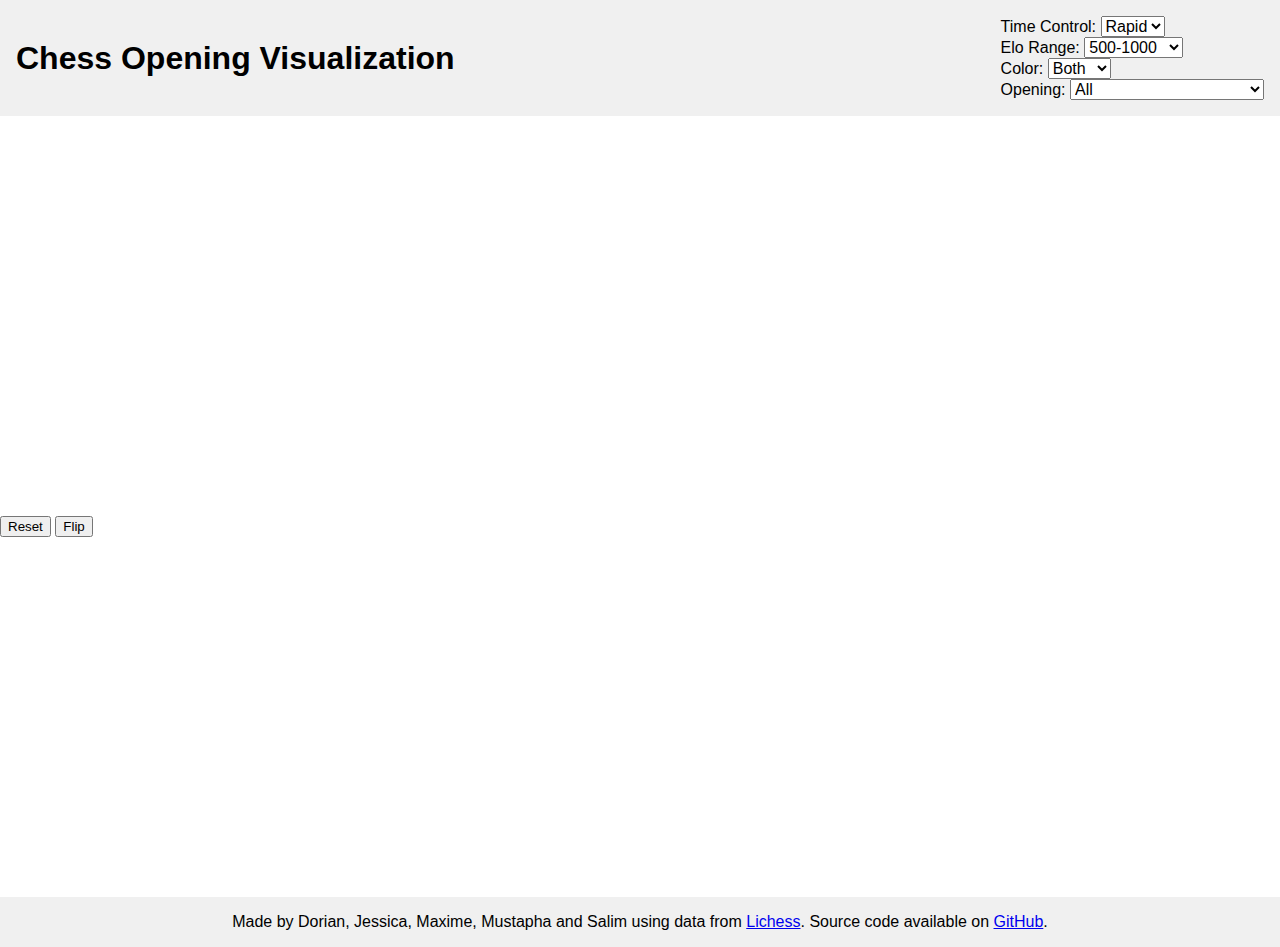
<file: index.html>
<!DOCTYPE html>

<html lang="en">
	<head>
		<meta charset="UTF-8" />
		<meta name="viewport" content="width=device-width, initial-scale=1.0" />

		<title>Chess opening visualization</title>

		<link rel="stylesheet" href="css/style.css" />
		<link rel="stylesheet" href="css/chessboard.css" />

		<script src="https://d3js.org/d3.v7.min.js"></script>
		<script src="js/script.js" type="module" defer></script>
	</head>

	<body>
		<header>
			<h1>Chess Opening Visualization</h1>
			<nav>
				<div>
					<div>
						<label for="time_control">Time Control:</label>
						<select id="time_control">
							<option value="rapid">Rapid</option>
							<option value="blitz">Blitz</option>
							<option value="bullet">Bullet</option>
						</select>
					</div>
					<div>
						<label for="elo">Elo Range:</label>
						<select id="elo">
							<option value="500-1000">500-1000</option>
							<option value="1000-1500">1000-1500</option>
							<option value="1500-2000">1500-2000</option>
							<option value="2000+">2000+</option>
						</select>
					</div>
					<div>
						<label for="color">Color:</label>
						<select id="color">
							<option value="0">Both</option>
							<option value="1">White</option>
							<option value="2">Black</option>
						</select>
					</div>
					<div>
						<label for="opening">Opening:</label>
						<select id="opening">
							<option value="All">All</option>
							<option value="Sicilian Defense">Sicilian Defense</option>
							<option value="French Defense">French Defense</option>
							<option value="Caro-Kann Defense">Caro-Kann Defense</option>
							<option value="Scandinavian Defense">Scandinavian Defense</option>
							<option value="Alekhine Defense">Alekhine Defense</option>
							<option value="Pirc Defense">Pirc Defense</option>
							<option value="Modern Defense">Modern Defense</option>
							<option value="Dutch Defense">Dutch Defense</option>
							<option value="Philidor Defense">Philidor Defense</option>
							<option value="Petrov's Defense">Petrov's Defense</option>
							<option value="Italian Game">Italian Game</option>
							<option value="Ruy Lopez">Ruy Lopez</option>
							<option value="Scotch Game">Scotch Game</option>
							<option value="Four Knights Game">Four Knights Game</option>
							<option value="Vienna Game">Vienna Game</option>
							<option value="King's Gambit">King's Gambit</option>
							<option value="English Opening">English Opening</option>
							<option value="Queen's Gambit">Queen's Gambit</option>
							<option value="Slav Defense">Slav Defense</option>
							<option value="Semi-Slav Defense">Semi-Slav Defense</option>
							<option value="Nimzo-Indian Defense">Nimzo-Indian Defense</option>
							<option value="Queen's Indian Defense">Queen's Indian Defense</option>
							<option value="Bogo-Indian Defense">Bogo-Indian Defense</option>
							<option value="King's Indian Defense">King's Indian Defense</option>
							<option value="Grunfeld Defense">Grünfeld Defense</option>
							<option value="Benoni Defense">Benoni Defense</option>
							<option value="Benko Gambit">Benko Gambit</option>
							<option value="London System">London System</option>
							<option value="Catalan Opening">Catalan Opening</option>
							<option value="Réti Opening">Réti Opening</option>
							<option value="Bird Opening">Bird Opening</option>
							<option value="Polish Opening">Polish Opening</option>
							<option value="Owen Defense">Owen Defense</option>
							<option value="Czech Defense">Czech Defense</option>
							<option value="Trompowsky Attack">Trompowsky Attack</option>
							<option value="Veresov Opening">Veresov Opening</option>
							<option value="Jobava London System">Jobava London System</option>
							<option value="Stonewall Attack">Stonewall Attack</option>
						</select>
					</div>
				</div>
			</nav>
		</header>

		<main>
			<div id="tooltip"></div>

			<section id="opening_explorer">
				<div class="opening-explorer-wrapper">
					<div class="oe-sunburst" id="oe-sunburst"></div>

					<div class="oe-bottom">
						<div class="oe-board-wrap">
						<div id="oe-board" class="cbw-board"></div>
						<div id="oe-status" class="cbw-status"></div>
						</div>

						<div class="oe-actions">
						<button id="oe-reset" type="button" class="oe-btn">Reset</button>
						<button id="oe-flip" type="button" class="oe-btn">Flip</button>
						</div>
					</div>
				</div>
			</section>

			<section id="popularity">
			</section>

			<section id="accuracy">
			</section>
		</main>

		<footer>
			<p>Made by Dorian, Jessica, Maxime, Mustapha and Salim using data from <a href="https://database.lichess.org/">Lichess</a>. Source code available on <a href="https://github.com/maxime-antoine-dev/chess-viz">GitHub</a>.</p>
		</footer>
	</body>
</html>
</file>
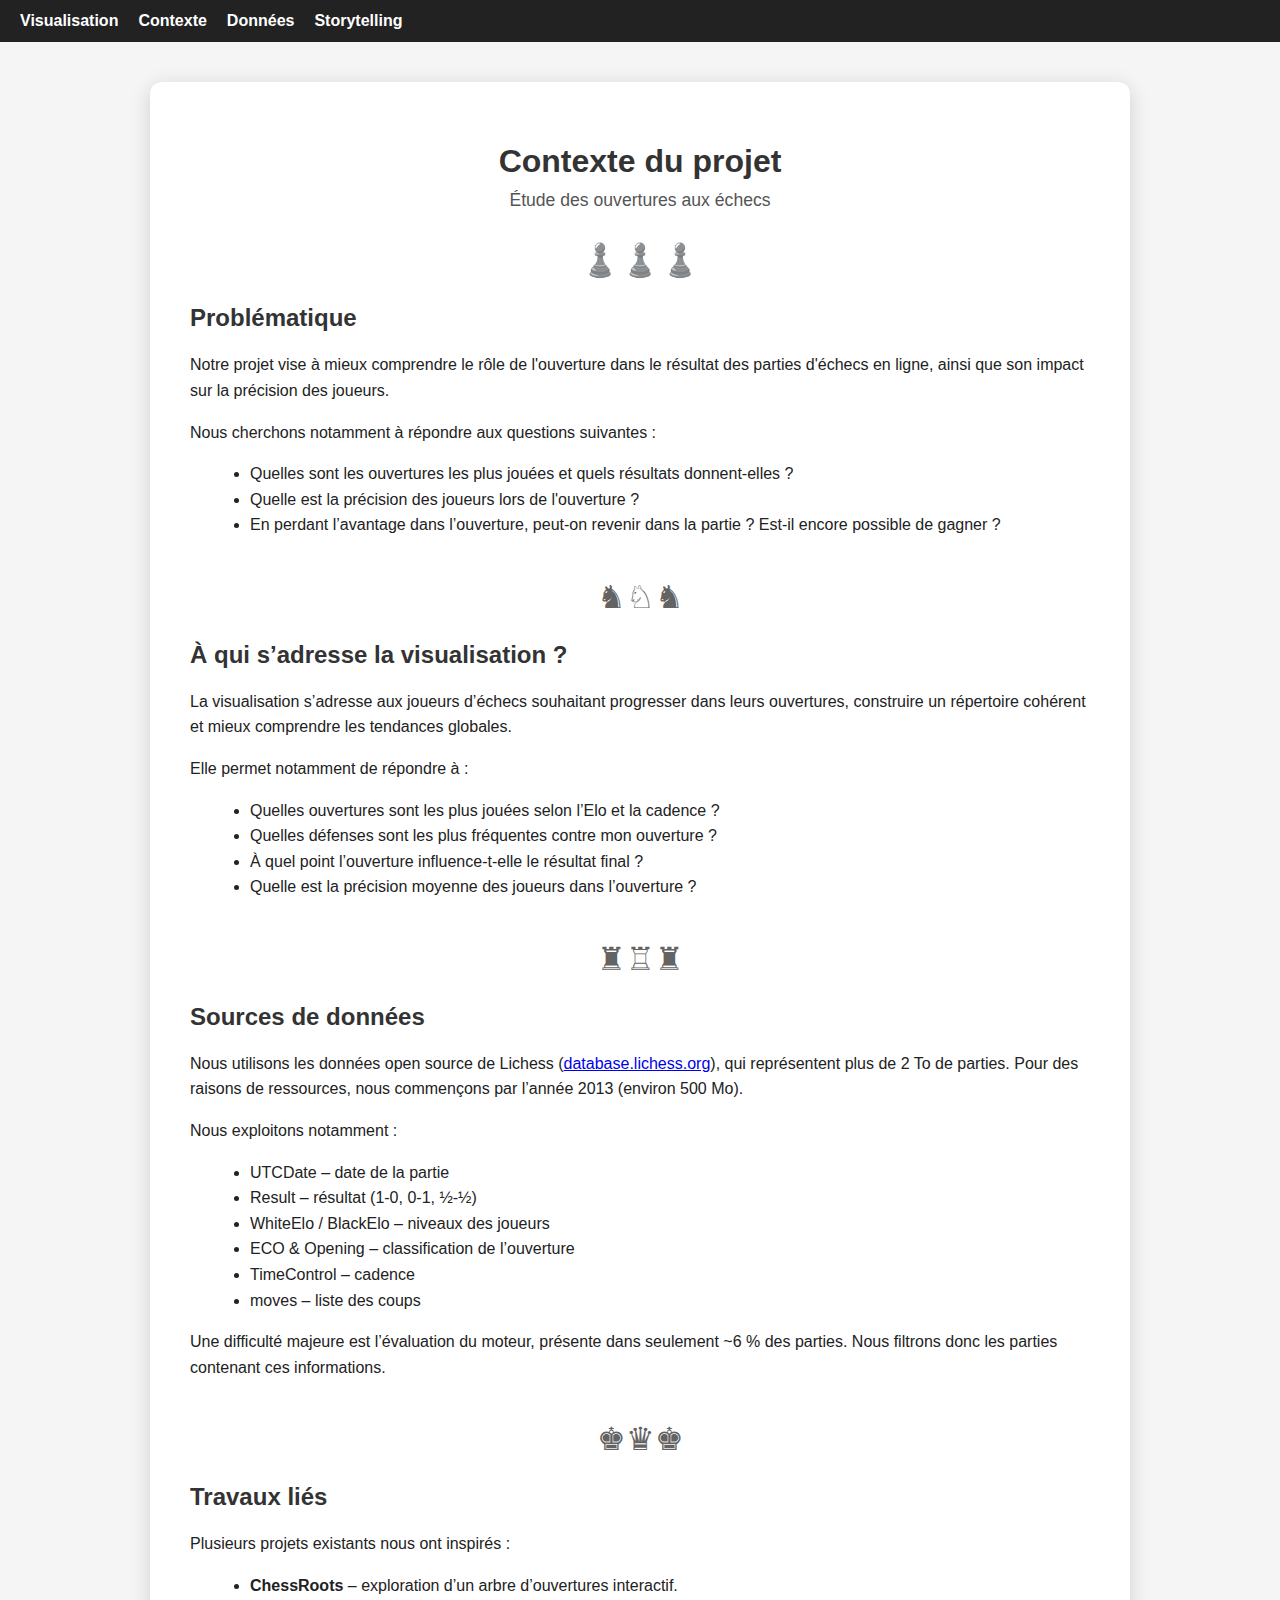
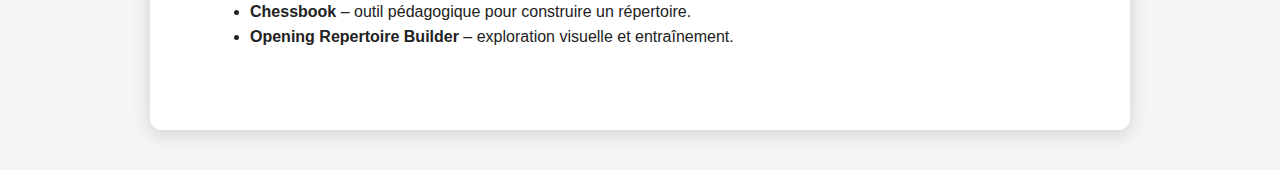
<file: about.html>
<!DOCTYPE html>
<html lang="fr">
<head>
    <meta charset="UTF-8">
    <title>Contexte du projet – Chess Viz</title>
    <style>
        body {
            font-family: "Segoe UI", Roboto, sans-serif;
            margin: 0;
            padding: 0;
            background: #f5f5f5 url('https://upload.wikimedia.org/wikipedia/commons/thumb/f/f0/Chess_Board.svg/1024px-Chess_Board.svg.png') center/250px repeat;
            color: #222;
        }

        .overlay {
            background: rgba(255,255,255,0.92);
            padding: 40px;
            max-width: 900px;
            margin: 40px auto;
            border-radius: 12px;
            box-shadow: 0 4px 20px rgba(0,0,0,0.15);
        }

        h1, h2, h3 {
            font-weight: 700;
            color: #333;
        }

        h1 {
            text-align: center;
            margin-bottom: 10px;
        }

        .subtitle {
            text-align: center;
            font-size: 1.1rem;
            color: #555;
            margin-bottom: 30px;
        }

        p {
            line-height: 1.6;
            margin-bottom: 15px;
        }

        ul {
            margin-left: 20px;
            line-height: 1.6;
        }

        .section {
            margin-bottom: 40px;
        }

        .chess-divider {
            text-align: center;
            font-size: 2rem;
            margin: 25px 0;
            opacity: 0.7;
        }

        nav {
            background: #222;
            padding: 12px 20px;
            display: flex;
            gap: 20px;
        }

        nav a {
            color: white;
            text-decoration: none;
            font-weight: 600;
        }

        nav a:hover {
            text-decoration: underline;
        }
    </style>
</head>

<body>

    <!-- Menu -->
    <nav>
        <a href="index.html">Visualisation</a>
        <a href="about.html">Contexte</a>
        <a href="data.html">Données</a>
        <a href="story.html">Storytelling</a>
    </nav>

    <div class="overlay">

        <h1>Contexte du projet</h1>
        <div class="subtitle">Étude des ouvertures aux échecs</div>

        <div class="chess-divider">♟️♟️♟️</div>

        <!-- PROBLÉMATIQUE -->
        <div class="section">
            <h2>Problématique</h2>
            <p>
                Notre projet vise à mieux comprendre le rôle de l'ouverture dans le résultat des parties d'échecs en ligne,
                ainsi que son impact sur la précision des joueurs.
            </p>
            <p>Nous cherchons notamment à répondre aux questions suivantes :</p>
            <ul>
                <li>Quelles sont les ouvertures les plus jouées et quels résultats donnent-elles ?</li>
                <li>Quelle est la précision des joueurs lors de l'ouverture ?</li>
                <li>En perdant l’avantage dans l’ouverture, peut-on revenir dans la partie ? Est-il encore possible de gagner ?</li>
            </ul>
        </div>

        <div class="chess-divider">♞♘♞</div>

        <!-- PUBLIC & TÂCHES -->
        <div class="section">
            <h2>À qui s’adresse la visualisation ?</h2>
            <p>
                La visualisation s’adresse aux joueurs d’échecs souhaitant progresser dans leurs ouvertures,
                construire un répertoire cohérent et mieux comprendre les tendances globales.
            </p>
            <p>Elle permet notamment de répondre à :</p>
            <ul>
                <li>Quelles ouvertures sont les plus jouées selon l’Elo et la cadence ?</li>
                <li>Quelles défenses sont les plus fréquentes contre mon ouverture ?</li>
                <li>À quel point l’ouverture influence-t-elle le résultat final ?</li>
                <li>Quelle est la précision moyenne des joueurs dans l’ouverture ?</li>
            </ul>
        </div>

        <div class="chess-divider">♜♖♜</div>

        <!-- DONNÉES -->
        <div class="section">
            <h2>Sources de données</h2>
            <p>
                Nous utilisons les données open source de Lichess (<a href="https://database.lichess.org/">database.lichess.org</a>),
                qui représentent plus de 2 To de parties. Pour des raisons de ressources, nous commençons par l’année 2013
                (environ 500 Mo).
            </p>
            <p>Nous exploitons notamment :</p>
            <ul>
                <li>UTCDate – date de la partie</li>
                <li>Result – résultat (1-0, 0-1, ½-½)</li>
                <li>WhiteElo / BlackElo – niveaux des joueurs</li>
                <li>ECO & Opening – classification de l’ouverture</li>
                <li>TimeControl – cadence</li>
                <li>moves – liste des coups</li>
            </ul>
            <p>
                Une difficulté majeure est l’évaluation du moteur, présente dans seulement ~6 % des parties.
                Nous filtrons donc les parties contenant ces informations.
            </p>
        </div>

        <div class="chess-divider">♚♛♚</div>

        <!-- TRAVAUX LIÉS -->
        <div class="section">
            <h2>Travaux liés</h2>
            <p>Plusieurs projets existants nous ont inspirés :</p>
            <ul>
                <li><strong>ChessRoots</strong> – exploration d’un arbre d’ouvertures interactif.</li>
                <li><strong>Chessbook</strong> – outil pédagogique pour construire un répertoire.</li>
                <li><strong>Opening Repertoire Builder</strong> – exploration visuelle et entraînement.</li>
            </ul>
        </div>

    </div>

</body>
</html>
</file>
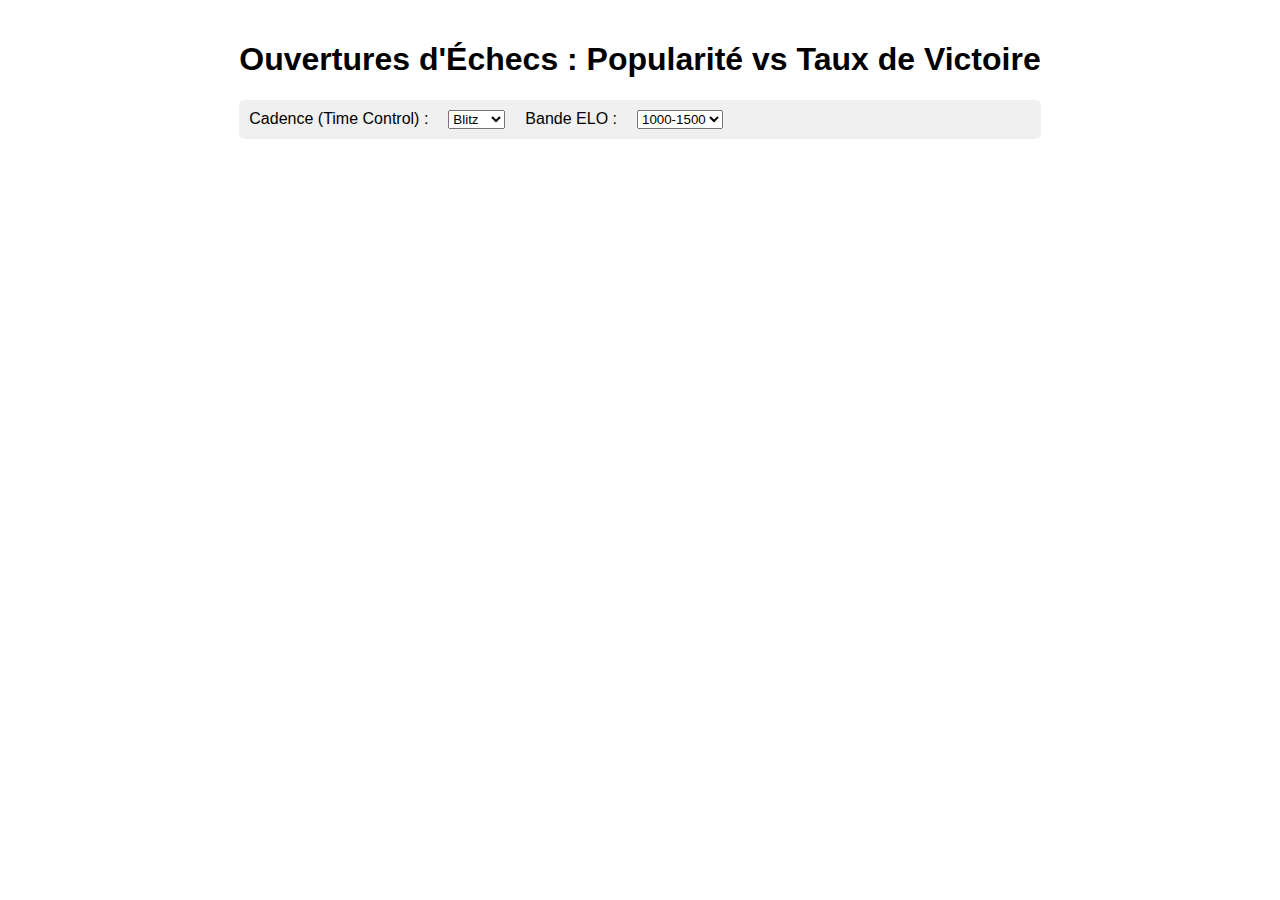
<file: popu_visu2.html>
<!DOCTYPE html>
<html lang="fr">
<head>
 <meta charset="UTF-8">
 <meta name="viewport" content="width=device-width, initial-scale=1.0">

 <title>Visualisation des Ouvertures d'Échecs</title>

 <script src="https://d3js.org/d3.v7.min.js"></script>
 <style>
  body { font-family: sans-serif; display: flex; flex-direction: column; align-items: center; margin-top: 20px; }
  header { margin-bottom: 20px; }
  nav { display: flex; gap: 20px; align-items: center; background-color: #f0f0f0; padding: 10px; border-radius: 5px; }
        
        /* Style simple pour la boîte de survol (tooltip) */
        .tooltip {
            position: absolute;
            background: rgba(255, 255, 255, 0.95);
            border: 1px solid #333;
            padding: 8px;
            border-radius: 4px;
            pointer-events: none; /* Important pour ne pas bloquer le survol des croix */
            opacity: 0;
            transition: opacity 0.2s;
            line-height: 1.4;
        }
    </style>
</head>
<body>

 <header>
  <h1>Ouvertures d'Échecs : Popularité vs Taux de Victoire</h1>
  <nav>
   <label for="time_control">Cadence (Time Control) :</label>
   <select id="time_control">
    <option value="blitz">Blitz</option>
    <option value="rapid">Rapid</option>
    <option value="bullet">Bullet</option>
   </select>
   
   <label for="elo">Bande ELO :</label>
   <select id="elo">
    <option value="0_500">0-500</option>
    <option value="500_1000">500-1000</option>
    <option value="1000_1500" selected>1000-1500</option>
    <option value="1500_2000">1500-2000</option>
    <option value="2000">2000+</option>
   </select>
  </nav>
 </header>

 <main>
  <section id="opening_explorer"></section>
 </main>
 
 <script>
  
  const LARGEUR = 700;
  const HAUTEUR = 500;
  const MARGES = { haut: 30, droit: 30, bas: 60, gauche: 60 };
  const LARGEUR_INTERIEURE = LARGEUR - MARGES.gauche - MARGES.droit;
  const HAUTEUR_INTERIEURE = HAUTEUR - MARGES.haut - MARGES.bas;

  const CHEMIN_DONNEES = '200_chess_openings_realistic.json';
  let donneesCompletes = []; 
  let cadence = 'blitz';  
  let elo = '1000-1500'; 
  
  // Taille des croix (X)
  const CROSS_SIZE = 3; 

 
  const svg = d3.select("#opening_explorer")
   .append("svg")
   .attr("width", LARGEUR)
   .attr("height", HAUTEUR)
   .append("g")
   .attr("transform", `translate(${MARGES.gauche}, ${MARGES.haut})`);

        // Création de la boîte de survol (tooltip)
        const tooltip = d3.select("body").append("div")
            .attr("class", "tooltip")
            .style("opacity", 0);

 
  
  d3.json(CHEMIN_DONNEES).then(data => {
   
   donneesCompletes = data;
   
   d3.select("#time_control").property("value", cadence);
   d3.select("#elo").property("value", elo.replace('-', '_'));

   const updateChartLogic = () => {
    
    
    cadence = d3.select("#time_control").property("value");
    elo = d3.select("#elo").property("value").replace('_', '-');

    
    const pointsFiltres = [];
    
    donneesCompletes.forEach(ouverture => {
     try {
      const stats = ouverture['opening-explorer'][cadence]['elo_bands'][elo];
      
      if (stats && stats.nb_games > 0) {
       pointsFiltres.push({
        name: ouverture.name,
        popularity: stats.popularity,
        win_rate: stats.win_rate,
        nb_games: stats.nb_games
       });
      }
     } catch (e) {}
    });

    
    svg.selectAll("*").remove();

    // DÉFINITION DES ÉCHELLES X ET Y  
    const maxPop = d3.max(pointsFiltres, d => d.popularity) || 0.1;
    const minWin = d3.min(pointsFiltres, d => d.win_rate) || 0.4;
    const maxWin = d3.max(pointsFiltres, d => d.win_rate) || 0.6;
    
    const x = d3.scaleLinear()
     .domain([0, maxPop * 1.1])
     .range([0, LARGEUR_INTERIEURE]);

    const y = d3.scaleLinear()
     .domain([minWin * 0.95, maxWin * 1.05])
     .range([HAUTEUR_INTERIEURE, 0]);


    //  DESSIN DES AXES ET LÉGENDES 
    
    // Axe X (Popularité)
    svg.append("g")
     .attr("transform", `translate(0, ${HAUTEUR_INTERIEURE})`)
     .call(d3.axisBottom(x).tickFormat(d => `${(d * 100).toFixed(1)}%`))
     .append("text")
     .attr("y", MARGES.bas - 10)
     .attr("x", LARGEUR_INTERIEURE / 2)
     .attr("fill", "#000")
     .text(`Popularité (Part des parties)`);

    // Axe Y (Taux de victoire)
    svg.append("g")
     .call(d3.axisLeft(y).tickFormat(d => `${(d * 100).toFixed(1)}%`))
     .append("text")
     .attr("transform", "rotate(-90)")
     .attr("y", -MARGES.gauche + 15)
     .attr("x", -HAUTEUR_INTERIEURE / 2)
     .attr("fill", "#000")
     .attr("text-anchor", "middle")
     .text("Taux de victoire des Blancs");

                

    // DESSIN DES CROIX (X) 
    const pointsGroup = svg.append('g').attr("class", "points");
    
                
                const crosses = pointsGroup.selectAll('.cross')
                    .data(pointsFiltres)
                    .enter()
                    .append('g')
                    .attr('class', 'cross')
                    // Positionnement du groupe de croix
                    .attr("transform", d => `translate(${x(d.popularity)}, ${y(d.win_rate)})`)
                    .attr("stroke", d => d.win_rate > 0.50 ? 'black' : (d.win_rate < 0.50 ? 'red' : 'grey'))
                    .attr("stroke-width", 2);

                // Ajout des deux lignes pour former le "X" à l'intérieur de chaque groupe
                // Ligne diagonale 1 (\)
                crosses.append('line')
                    .attr("x1", -CROSS_SIZE)
                    .attr("y1", -CROSS_SIZE)
                    .attr("x2", CROSS_SIZE)
                    .attr("y2", CROSS_SIZE);
                
                // Ligne diagonale 2 (/)
                crosses.append('line')
                    .attr("x1", -CROSS_SIZE)
                    .attr("y1", CROSS_SIZE)
                    .attr("x2", CROSS_SIZE)
                    .attr("y2", -CROSS_SIZE);

                // HOVER SIMPLE :
                crosses
                    .on("mouseover", function(event, d) {
                        // Augmenter légèrement la taille de la croix au survol
                        d3.select(this)
                            .attr("stroke-width", 3)
                            .attr("transform", `translate(${x(d.popularity)}, ${y(d.win_rate)}) scale(1.5)`);

                        tooltip.transition().duration(200).style("opacity", .9);
                        tooltip.html(`
                            <strong>${d.name}</strong><br>
                            Popularité: ${(d.popularity * 100).toFixed(2)}%<br>
                            Victoire (Blancs): ${(d.win_rate * 100).toFixed(2)}%<br>
                            Parties: ${d.nb_games.toLocaleString()}
                        `)
                        .style("left", (event.pageX + 10) + "px")
                        .style("top", (event.pageY - 28) + "px");
                    })
                    .on("mouseout", function(event, d) {
                        // Revenir à la taille initiale
                        d3.select(this)
                            .attr("stroke-width", 2)
                            .attr("transform", `translate(${x(d.popularity)}, ${y(d.win_rate)}) scale(1)`);
                            
                        tooltip.transition().duration(500).style("opacity", 0);
                    });
   };
  
   updateChartLogic(); 

   d3.select("#time_control").on("change", updateChartLogic);
   d3.select("#elo").on("change", updateChartLogic);


  }).catch(error => {
   console.error("Erreur de chargement du JSON:", error);
   svg.append("text")
   .attr("x", LARGEUR_INTERIEURE / 2)
   .attr("y", HAUTEUR_INTERIEURE / 2)
   .attr("text-anchor", "middle")
   .attr("fill", "red")
   .text("Erreur: Le fichier JSON n'a pas pu être chargé. Lancez un serveur local.");
  });
 </script>
</body>
</html>
</file>
<file: css/style.css>
html {
	font-family:Arial, Helvetica, sans-serif;

	body {
		margin:0;
		padding:0;

		header {
			display: flex;
			justify-content: space-between;
			align-items: center;
			padding: 1em;
			background-color: #f0f0f0;

			h1 {
				margin: 0;
			}

			nav {
				display: flex;
				align-items: center;
				gap: 0.5em;

				select {
					font-size: 16px;
				}
			}
		}

		main {
			display: grid;
			grid-template-columns: repeat(12, 1fr);
			grid-template-rows: 1fr 1fr;
			height: calc(100vh - 69px - 50px);

			#tooltip {
				position: absolute;
				background: rgba(255, 255, 255, 0.95);
				border: 1px solid #333;
				padding: 8px;
				border-radius: 4px;
				pointer-events: none;
				opacity: 0;
				transition: opacity;
				line-height: 1.4;
				top: 0;
				left: 0;
			}

			section {
				/* Visualisation 1: Opening Explorer */
				&#opening_explorer {
					grid-column: 1 / 7;
					grid-row: 1 / 3;
				}

				/* Visualisation 2: Popularity plot */
				&#popularity {
					grid-column: 7 / 13;
					grid-row: 1 / 2;
				}

				/* Visualisation 3: Accuracy plot */
				&#accuracy {
					grid-column: 7 / 13;
					grid-row: 2 / 3;

					.HeatMapContainer{
						position: relative;
					}

					.HeatMapTitle {
						text-anchor: middle;
						font-weight: bold;
						text-align: center;
					}

					#HeatMap {
						text-align: center;
					}

					.openingList {
						position: absolute;
						top: -10px;
						right: -10px;
						padding: 10px;
						padding-right: 3em;
					}
				}
			}
		}

		footer {
			text-align: center;
			padding: 1em;
			background-color: #f0f0f0;

			p {
				margin: 0;
			}
		}
	}
}
</file>
<file: css/chessboard.css>
.cbw-board {
	width: min(400px, 100%);
	aspect-ratio: 1 / 1;
	display: grid;
	grid-template-columns: repeat(8, 1fr);
	border-radius: 8px;
	overflow: hidden;
	user-select: none;
}

.cbw-square {
	display: flex;
	align-items: center;
	justify-content: center;
	cursor: pointer;
	font-size: clamp(18px, 4.2vw, 34px);
    width: 50px;
    height: 50px;
}

.cbw-light {
	background: #f0d9b5;
}
.cbw-dark {
	background: #b58863;
}

.cbw-square.cbw-selected {
	outline: 3px solid rgba(255, 230, 0, 0.634);
	outline-offset: -3px;
}
.cbw-square.cbw-legal {
	box-shadow: inset 0 0 0 3px rgba(33, 255, 33, 0.514);
}
.cbw-square.cbw-last {
	box-shadow: inset 0 0 0 3px rgba(8, 131, 255, 0.488);
}
</file>
